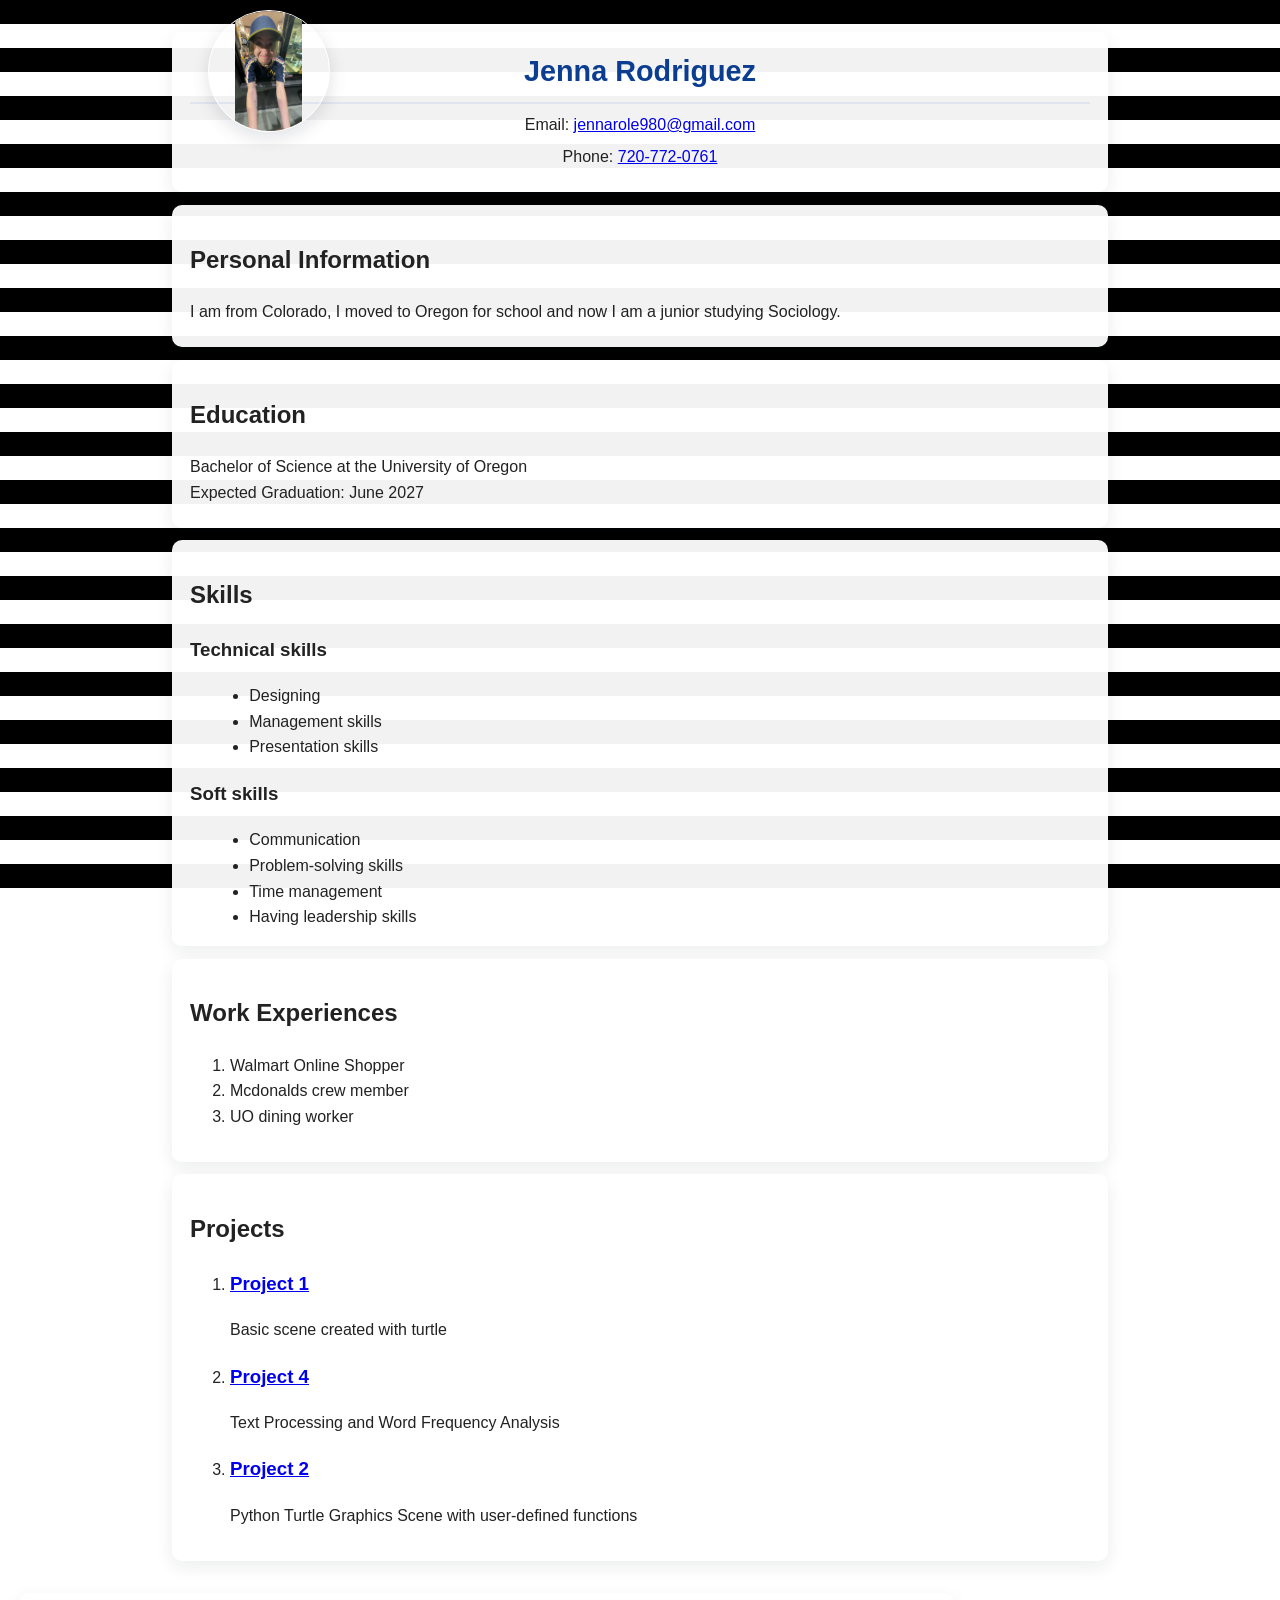
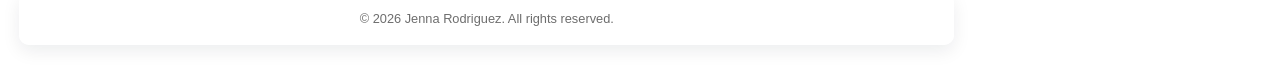
<file: index.html>
<!DOCTYPE html>
<html lang="en">
<head>
    <title>Jenna Rodriguez - ABOUT ME</title>
    <link rel="stylesheet" href="styles.css">
</head>
<body>
    <header>
        <div class="profile-row">
            <picture>
                <source srcset="profile.jpg" type="image/jpeg">
                <img src="profile.svg" alt="Profile picture" class="profile-pic">
            </picture>
            <h1>Jenna Rodriguez</h1>
        </div>
        <hr>
        <p>
            Email:
            <a href="mailto:jennarole980@gmail.com" title="Email me">
                jennarole980@gmail.com
            </a>
        </p>
        <p>
            Phone:
            <a href="tel:7207720761" title="Call me">
                720-772-0761
            </a>
        </p>
    </header>
    
    <!-- PERSONAL INFORMATION-->
    <section>
        <h2>Personal Information</h2>
        <p>
            I am from Colorado, I moved to Oregon for school and now I am a junior studying Sociology.
    </section>
    
    <!-- EDUCATION -->
    <section>
        <h2>Education</h2>
        <p>Bachelor of Science at the University of Oregon<br>
            Expected Graduation: June 2027
        </p>
    </section>
    
    <!-- SKILLS -->
    <section>
        <h2>Skills</h2>
        <h3>Technical skills</h3>
        <ul>
            <li>Designing</li>
            <li>Management skills</li>
            <li>Presentation skills</li>
        </ul>
        <h3>Soft skills</h3>
        <ul>
            <li>Communication</li>
            <li>Problem-solving skills</li>
            <li>Time management</li>
            <li>Having leadership skills</li>
        </ul>
    </section>
    
    <!-- WORK EXPERIENCES -->
    <section>
        <h2>Work Experiences</h2>
        <ol>
            <li>Walmart Online Shopper</li>
            <li>Mcdonalds crew member</li>
            <li>UO dining worker</li>
        </ol>
    </section>
    
    <section>
        <h2>Projects</h2>
        <ol>
            <li><h3><a href="project1.py" target="_blank">Project 1</a></h3>
                 <p>Basic scene created with turtle</p>
            </li>
            
            <li><h3><a href="project4 (3).py" target="_blank">Project 4</a></h3>
                  <p>Text Processing and Word Frequency Analysis</p>
            </li>
            
            <li><h3><a href="project2.py" target="_blank">Project 2</a></h3>
                  <p>Python Turtle Graphics Scene with user-defined functions</p>
            </li>
        </ol>
    </section> 
    <!-- FOOTER -->
    <footer>
        <p>&copy; 2026 Jenna Rodriguez. All rights reserved.</p>
    </footer>
</body>
</html>
</file>
<file: styles.css>
/* Basic styles for Jenna's About page */
body {
  font-family: -apple-system, BlinkMacSystemFont, 'Segoe UI', Roboto, 'Helvetica Neue', Arial;
  line-height: 1.6;
  margin: 0;
  padding: 1.2rem;
  color: #222;
  background: repeating-linear-gradient(180deg, #000 0 24px, #fff 24px 48px);
  background-attachment: fixed;
  -webkit-font-smoothing:antialiased;
}
header {
  padding-top: 0;
}
h1 {
  margin: 0.5rem 0;
  color: #0b3d91;
}
hr {
  border: none;
  height: 2px;
  background: #e0e4ee;
}
section {
  margin: 1rem 0;
  padding: 0.5rem 0;
}

/* Panels to keep content readable against the gradient */
header, section, footer {
  background: rgba(255,255,255,0.95);
  max-width: 900px;
  margin: 0.8rem auto;
  padding: 1rem 1.1rem;
  border-radius: 10px;
  box-shadow: 0 6px 18px rgba(10,20,40,0.08);
}
footer {
  margin: 2rem 0 1rem;
  color: #666;
  font-size: 0.9rem;
}
p { margin: 0.4rem 0; }
/* Footer copyright styling */
footer p { margin: 0; text-align: center; font-size: 0.8rem; color: #666; opacity: 0.95; }
ul { margin: 0.4rem 0 0 1.2rem; }

/* Profile picture styling */


.profile-pic {
  width: 32px;
  height: 32px;
  border-radius: 50%;
  object-fit: contain;
  box-shadow: 0 2px 6px rgba(0,0,0,0.12);
  border: 1px solid #fff;
  transform: translateY(2px);
}

.header-top {
  display: flex;
  align-items: center;
  justify-content: center;
  gap: 0.4rem;
}

header { text-align: center; padding-top: 1rem; }

/* Profile row placed above the header on the gradient background */
.profile-row {
  display: block;
  position: relative;
  padding: 0 1.1rem;
  margin: 0 0 0 0;
}
.profile-row h1 {
  margin: 0;
  color: #0b3d91;
  font-size: 1.8rem;
  text-align: center;
  width: 100%;
}
.profile-row .profile-pic {
  width: 120px;
  height: 120px;
  position: absolute;
  left: 1.1rem;
  top: 50%;
  transform: translateY(-50%);
  flex-shrink: 0;
  box-shadow: 0 6px 18px rgba(10,20,40,0.12);
}
</file>
